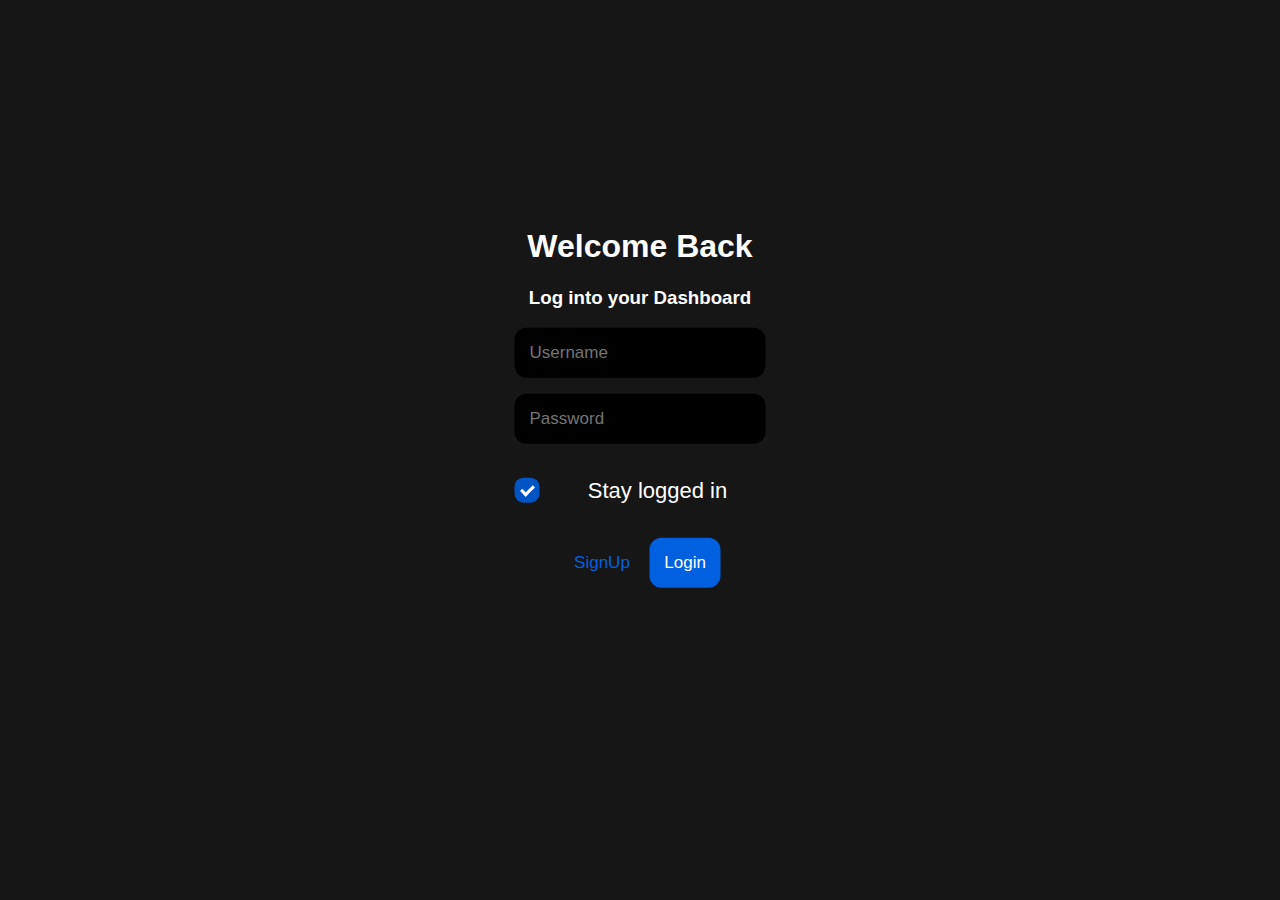
<file: www/index.html>
<!DOCTYPE html>
<html>
  <head>
      <link rel="shortcut icon" href="img/login_img.svg" type="image/x-icon">
    <meta charset="utf-8" />
    <meta name="format-detection" content="telephone=no" />
    <meta name="msapplication-tap-highlight" content="no" />
    <meta
      name="viewport"
      content="initial-scale=1, width=device-width, viewport-fit=cover"
    />
    <meta name="color-scheme" content="light dark" />
    <link rel="stylesheet" href="css/index.css" />
    <title>Hello World</title>
  </head>
  <body>
    <div class="container">
      <div class="login">
        <center>
          <form name="loginform">
            <h1>Welcome Back</h1>
            <h3>Log into your Dashboard</h3>
            <p></p>
            <input
              type="text"
              class="textbox"
              placeholder="Username"
              id="username"
            />
            <p>
              <input
                type="password"
                class="textbox"
                placeholder="Password"
                id="password"
              />
            </p>
            <p id="demo" class="alert"></p>

            <br />
            <label class="cont"
              >Stay logged in
              <input type="checkbox" checked="checked" />
              <span class="checkmark"></span>
            </label>
            <p>
              <br />
             
              <input
                type="button"
                value="SignUp"
                class="btn-signup"
                onclick="signup()"
              />
              <input
              type="button"
              value="Login"
              class="btn"
              onclick="onSubmit()"
            />
            </p>
            <a href="signup.html"></a>
          </form>
        </center>
      </div>
    </div>
    <script src="js/index.js"></script>
  </body>
</html>
</file>
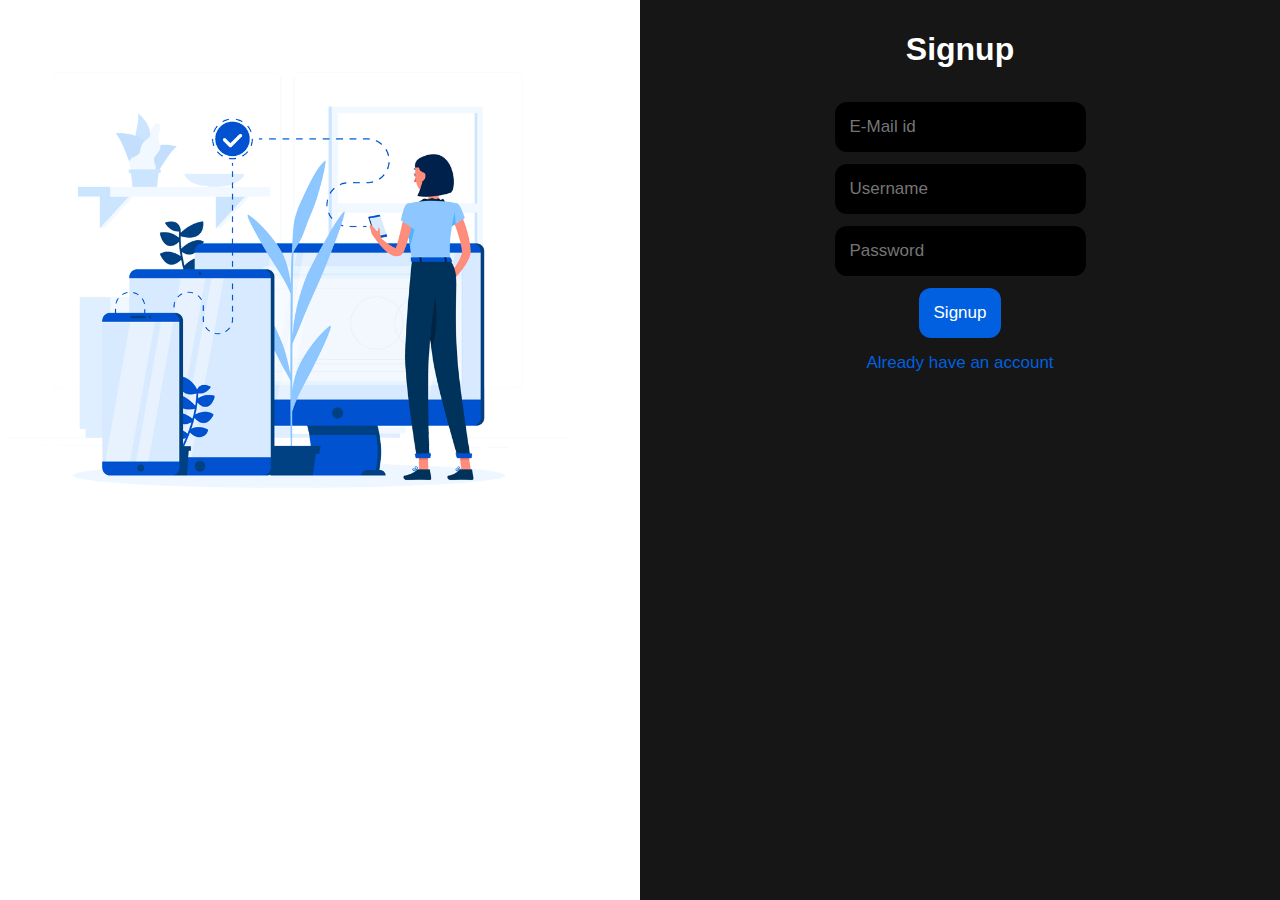
<file: www/pages/signup.html>
<!DOCTYPE html>
<html lang="en">
<head>
    <meta charset="UTF-8">
    <meta http-equiv="X-UA-Compatible" content="IE=edge">
    <meta name="viewport" content="width=device-width, initial-scale=1.0">
    <title>Signup</title>
    <link rel="stylesheet" href="../css/Signup.css">
</head>
<body>
        <div class="row">
            <div class="column" style="background-color:#fff;">
              <img src="../img/signup.png" alt="">
            </div>
            <div class="column" style="background-color:#161616;">
              <center><h1>Signup</h1>
                <input
                type="email"
                class="textbox"
                placeholder="E-Mail id"
                id="email"/><br>
                <input
                type="text"
                class="textbox"
                placeholder="Username"
                id="username"/> <br>
                <input
                type="password"
                class="textbox"
                placeholder="Password"
                id="password"
              /><br>

              
              <input
              type="button"
              value="Signup"
              class="btn"
              onclick="onSubmit()"
            /><br>
            <input
                type="button"
                value="Already have an account"
                class="btn-login"
                onclick="login()"
              />
              
              
              </center>
              </div>
            </div>
          </div>
          <script src="../js/signup.js"></script>
</body>
</html>
</file>
<file: www/css/index.css>
body{
    background-color: #161616;
    font-family: Arial, Helvetica, sans-serif;
}
.container{
    color: white;
    position: absolute;
    top: 45%;
    left: 50%;
    -moz-transform: translateX(-50%) translateY(-50%);
    -webkit-transform: translateX(-50%) translateY(-50%);
    transform: translateX(-50%) translateY(-50%);
}

.textbox{
    background-color: #000000;
    border: none;
    color: white;
    font-size: 17px;
    padding: 15px;
    border-radius: 12px;
}
.btn{
    background-color: #0060df;
    border-radius: 12px;
    color: white;
    border: none;
    font-size: 17px;
    padding: 15px;
}

.btn-signup{
    background-color: #161616;
    border-radius: 12px;
    color: #0060df;
    border: none;
    font-size: 17px;
    padding: 15px;
}

.alert{
    color: red;
}

/* checkbox */

.cont {
    display: block;
    position: relative;
    padding-left: 35px;
    margin-bottom: 12px;
    cursor: pointer;
    font-size: 22px;
    -webkit-user-select: none;
    -moz-user-select: none;
    -ms-user-select: none;
    user-select: none;
  }
  
  /* Hide the browser's default checkbox */
  .cont input {
    position: absolute;
    opacity: 0;
    cursor: pointer;
    height: 0;
    width: 0;
  }
  
  /* Create a custom checkbox */

  .checkmark {
    position: absolute;
    top: 0;
    left: 0;
    height: 25px;
    width: 25px;
    border-radius: 9px;
    background-color: #000000;
  }
  
  .cont:hover input ~ .checkmark {
    background-color: #313131;
  }
  
  .cont input:checked ~ .checkmark {
    background-color: #0054c3;
  }
  
  .checkmark:after {
    content: "";
    position: absolute;
    display: none;
  }
  
  .cont input:checked ~ .checkmark:after {
    display: block;
  }
  
  .cont .checkmark:after {
    left: 9px;
    top: 5px;
    width: 5px;
    height: 10px;
    border: solid white;
    border-width: 0 3px 3px 0;
    -webkit-transform: rotate(45deg);
    -ms-transform: rotate(45deg);
    transform: rotate(45deg);
  }
</file>
<file: www/css/Signup.css>
body {
  margin: 0%;
  background-color: #161616;
  font-family: Arial, Helvetica, sans-serif;
}
.container {
  color: white;
  position: absolute;
  top: 45%;
  left: 50%;
  -moz-transform: translateX(-50%) translateY(-50%);
  -webkit-transform: translateX(-50%) translateY(-50%);
  transform: translateX(-50%) translateY(-50%);
}
* {
  box-sizing: border-box;
}

.column {
  float: left;
  width: 50%;
  padding: 10px;
  height: 100vh;
  color: white;
}

.row:after {
  content: "";
  display: table;
  clear: both;
}

@media screen and (max-width: 600px) {
  .column {
    width: 100%;
    height: max-content;
  }
}

img {
  width: 90%;
  margin-top: 10%;
}

.textbox {
  background-color: #000000;
  border: none;
  color: white;
  font-size: 17px;
  padding: 15px;
  margin-top: 12px;
  border-radius: 12px;
}

.btn {
  background-color: #0060df;
  border-radius: 12px;
  color: white;
  border: none;
  font-size: 17px;
  margin-top: 12px;
  padding: 15px;
}

.btn-login   {
  background-color: #161616;
  border-radius: 12px;
  color: #0060df;
  border: none;
  font-size: 17px;
  padding: 15px;
}
</file>
